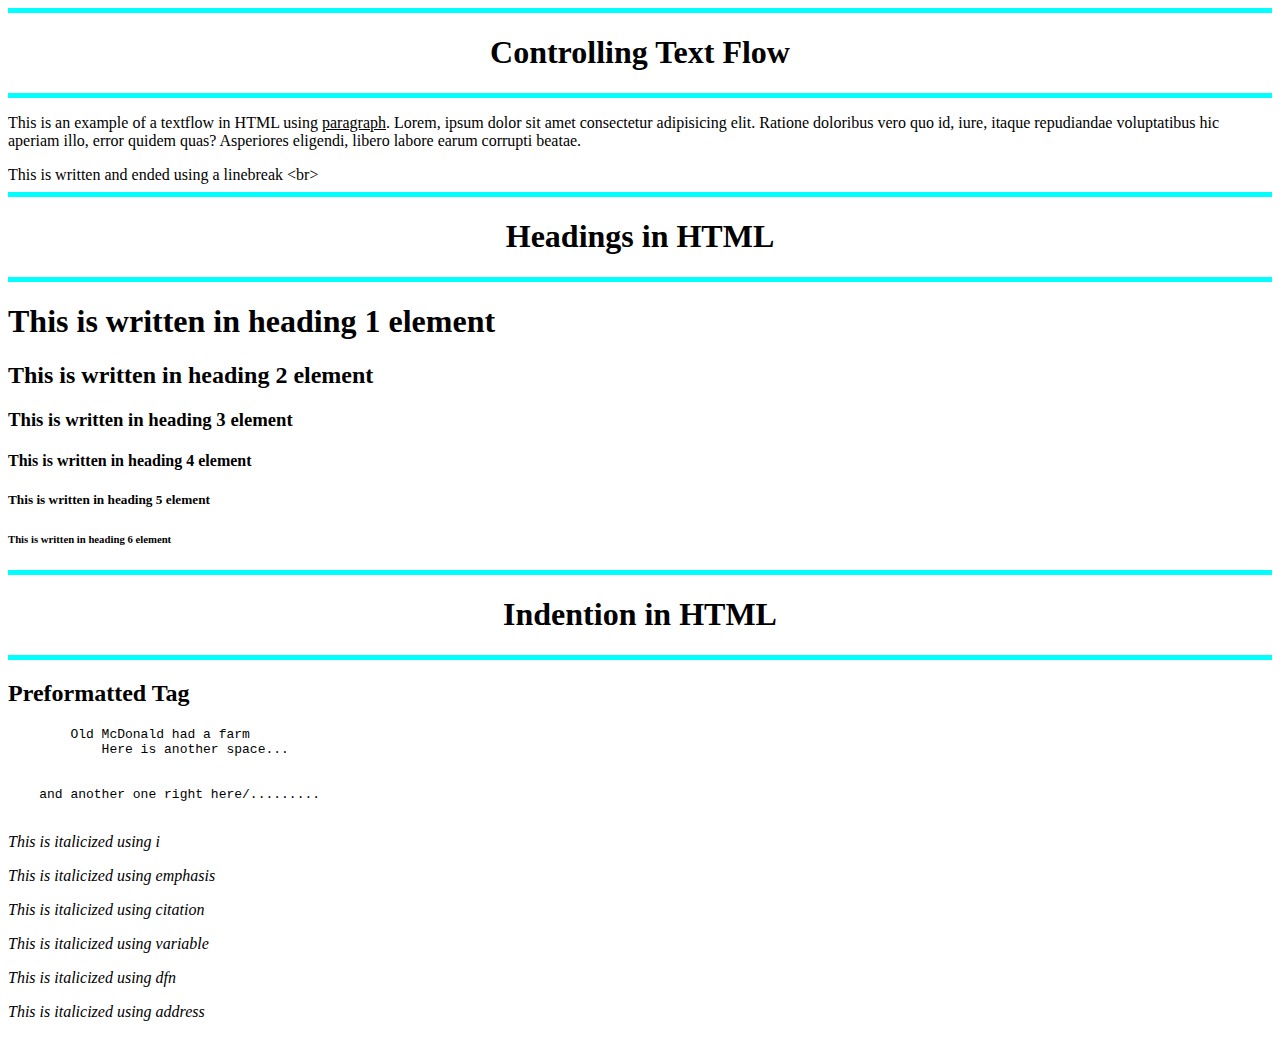
<file: labsw1/index.html>
<!DOCTYPE html>
<html lang="en">
<head>
    <style></style>
    <title>LAB SW 1- CHARACTER ELEMENTS</title>
    <meta charset="UTF-8">
</head>

<body>
  <!--MALICSI, RAIN DAVID-->
  <!--ITAD-->
  <div align="center">
    <hr size="5" color="cyan" >
    <h1>Controlling Text Flow</h1>
    <hr size="5" color="cyan" >
  </div>
    <p>This is an example of a textflow in HTML using <u>paragraph</u>. Lorem, ipsum dolor sit amet consectetur adipisicing elit. Ratione doloribus vero quo id, iure, itaque repudiandae voluptatibus hic aperiam illo, error quidem quas? Asperiores eligendi, libero labore earum corrupti beatae.</p>

    This is written and ended using a linebreak &lt;br&gt;<br>
    
    <div align="center">
        <hr size="5" color="cyan" > 
        <h1>Headings in HTML</h1>
        <hr size="5" color="cyan" >
    </div>

  <h1>This is written in heading 1 element</h1>
  <h2>This is written in heading 2 element</h2>
  <h3>This is written in heading 3 element</h3>
  <h4>This is written in heading 4 element</h4>
  <h5>This is written in heading 5 element</h5>
  <h6>This is written in heading 6 element</h6>

    <div align="center">
        <hr size="5" color="cyan" >
        <h1>Indention in HTML</h1>
        <hr size="5" color="cyan" >
    </div>
    
    <!--USE OF PRE_FORMATTED TAG-->
    <h2>Preformatted Tag</h2>
    <pre>
        Old McDonald had a farm 
            Here is another space... 
           
            
    and another one right here/......... 
    </pre>

    <!--6 ways to display an italicized-->
    <p><i>This is italicized using i</i></p>
    <p><em>This is italicized using emphasis</em></p>
    <p><cite>This is italicized using citation</cite></p>
    <p><var>This is italicized using variable</var></p>
    <p><dfn>This is italicized using dfn</dfn></p>
    <p><address>This is italicized using address</address></p>



</body>

</html>
</file>
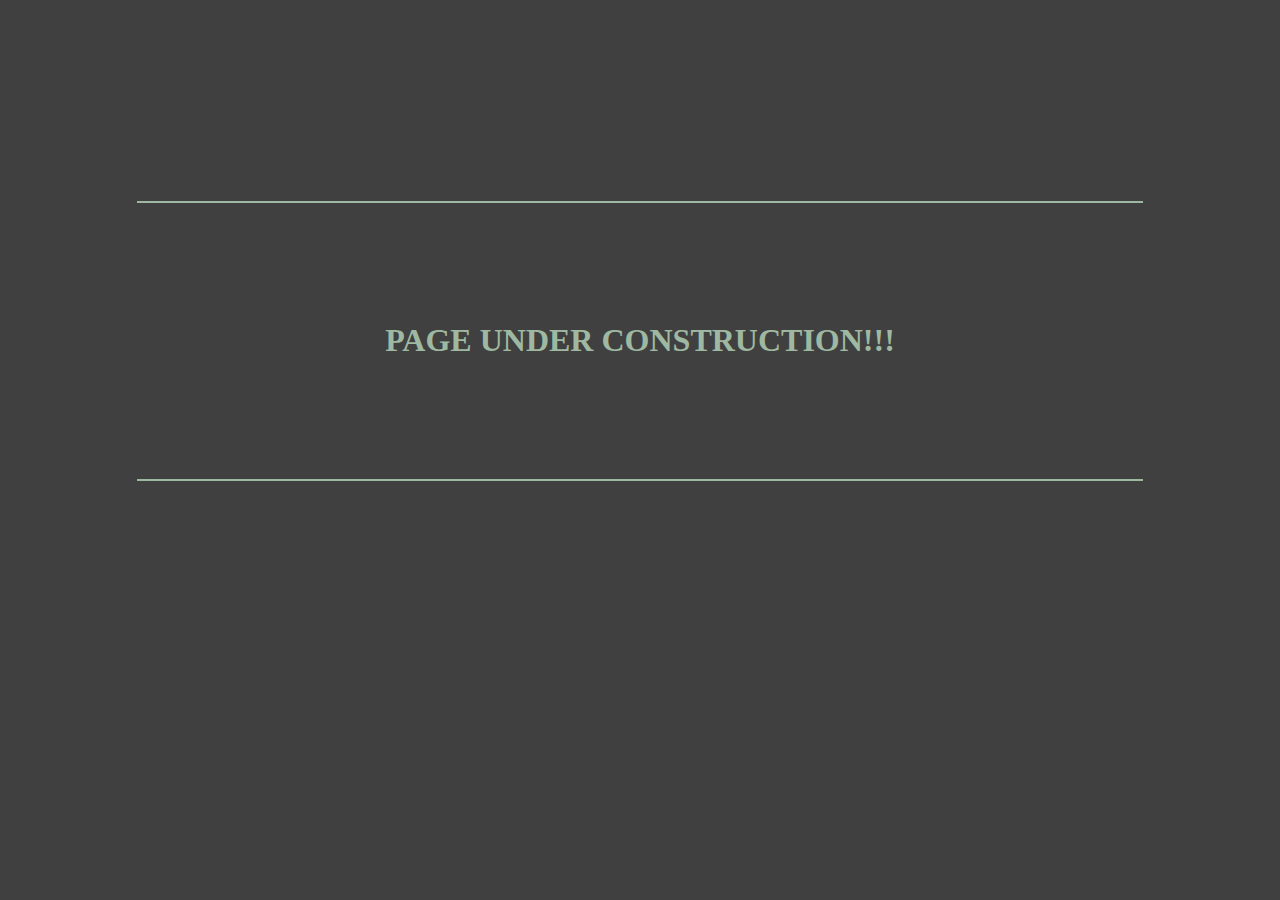
<file: constrction.html>
<!DOCTYPE html>
<html lang="en">
<head>
    <style></style>
    <title>PRELIM-HANDS-ON2-BIO</title>
    <meta charset="UTF-8">
</head>
<body>
    <link rel="stylesheet" href="cons.css">
    <br>
    <br>
    <br>
    <br>
    <br>
    <br>
    <br>
    <br>
    <br>
    <br>
    <hr color = "#9FB8A1"; width = "80%;">
    <br>
    <br>
    <br>
    <br>
    <br>
    <h1>PAGE UNDER CONSTRUCTION!!!</h1>
    <br>
    <br>
    <br>
    <br>
    <br>
    <hr color = "#9FB8A1"; width = "80%;">
    <br>
    <br>
    <br>
    <br>
    <br>
</body>
</html>
</file>
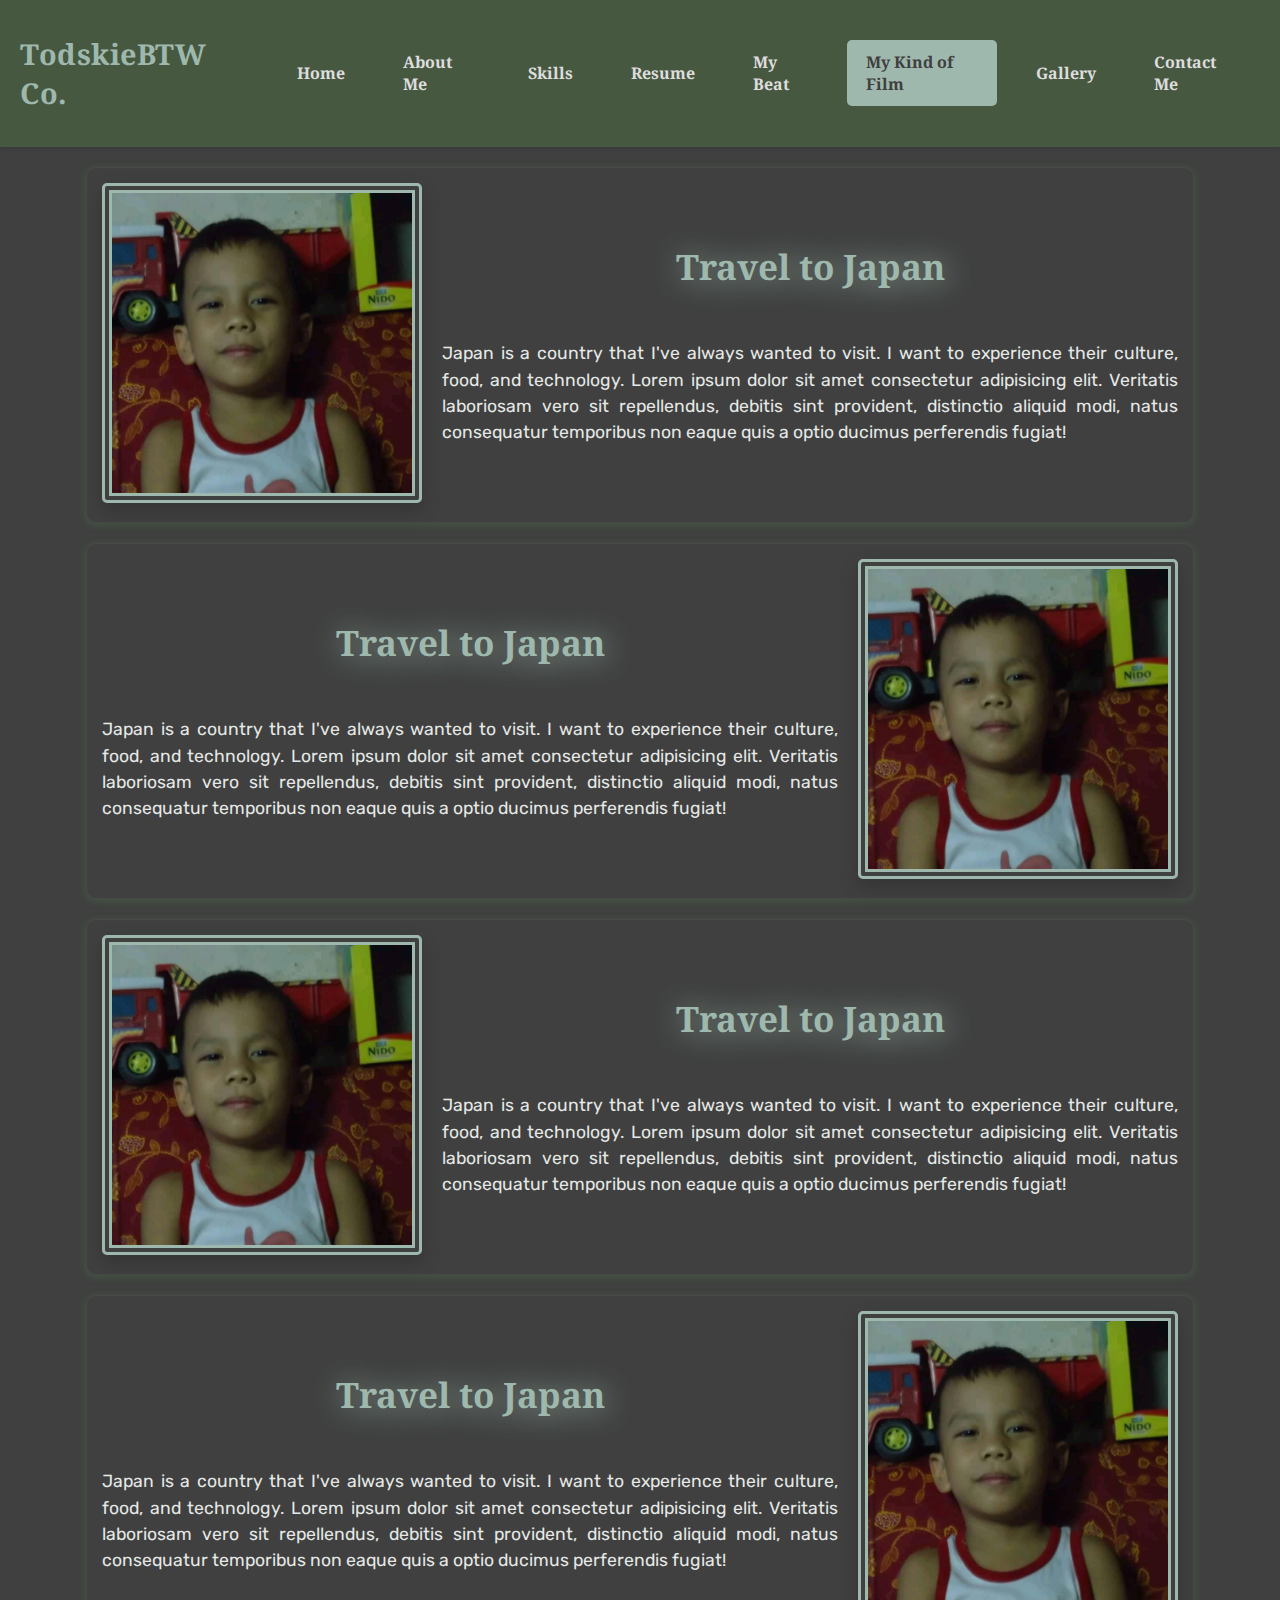
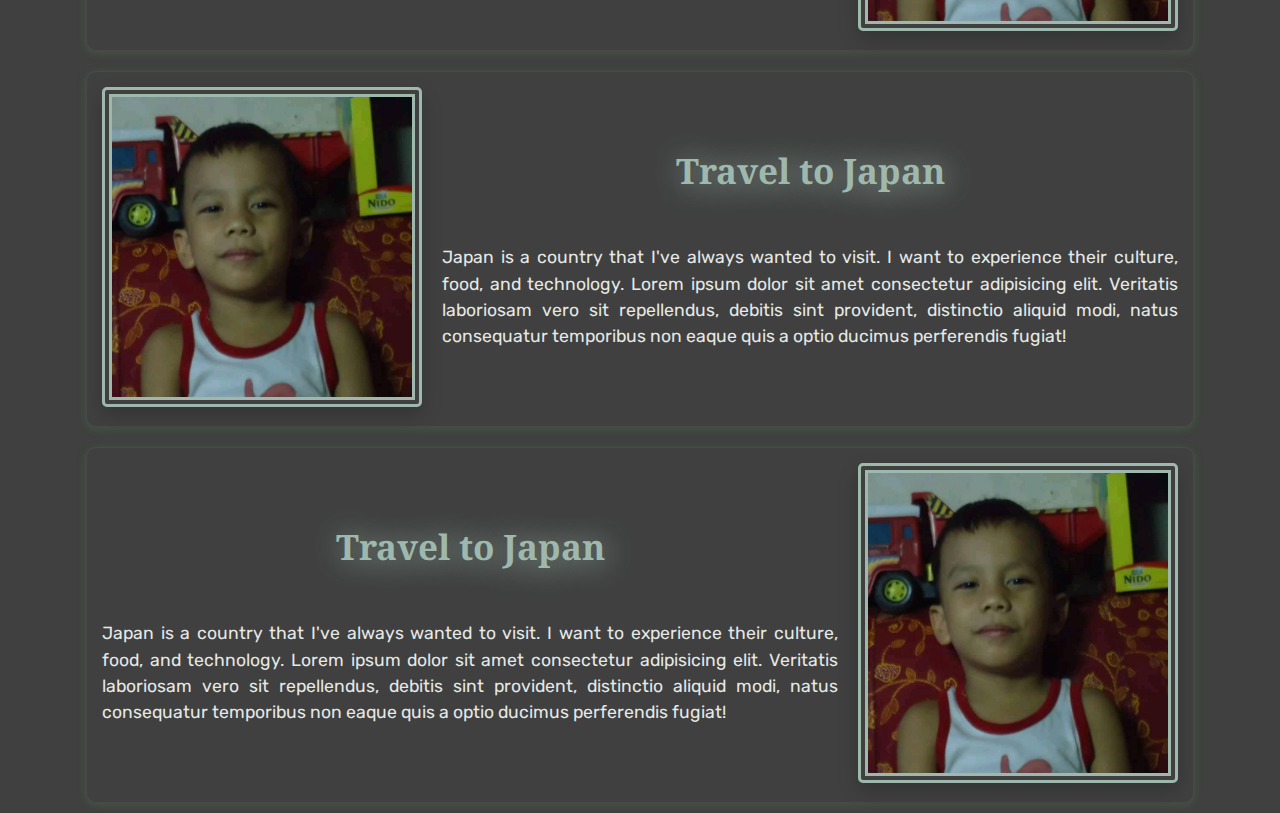
<file: bucketlist/bucketlist.html>
<!DOCTYPE html>
<html lang="en">
<head>
    <meta charset="UTF-8">
    <meta name="viewport" content="width=device-width, initial-scale=1.0">
    <link rel="stylesheet" href="bucketlist.css">
    <!-- fonts -->
    <link rel="preconnect" href="https://fonts.googleapis.com">
    <link rel="preconnect" href="https://fonts.gstatic.com" crossorigin>
    <link href="https://fonts.googleapis.com/css2?family=Rubik:ital,wght@0,300..900;1,300..900&display=swap" rel="stylesheet">

    <link rel="preconnect" href="https://fonts.googleapis.com">
    <link rel="preconnect" href="https://fonts.gstatic.com" crossorigin>
    <link href="https://fonts.googleapis.com/css2?family=Noto+Serif:ital,wght@0,100..900;1,100..900&display=swap" rel="stylesheet">

    <title>Bucket List</title>
</head>
<body>
    <div class="header">
        <h1 class="logo">TodskieBTW Co.</h1>
        <nav>
            <a href="index.html" class="header-button" data-page="home">Home</a>
            <a href="seatwork/index.html" class="header-button" data-page="about">About Me</a>
            <a href="handson3/MALICSI_ITAD_SKILLS.html" class="header-button" data-page="skills">Skills</a>
            <a href="resume/MALICSI_RESUME_ITAD.html" class="header-button" data-page="resume">Resume</a>
            <a href="musicfilm/mybeat.html" class="header-button" data-page="mybeat">My Beat</a>
            <a href="musicfilm/film.html" class="header-button" data-page="film">My Kind of Film</a>
            <a href="photogallery/photogallery.html" class="header-button" data-page="gallery">Gallery</a>
            <a href="mailto:malicsiraindavid@gmail.com" class="header-button" data-page="contact">Contact Me</a>
        </nav>
    </div>
    <main>
        <section>
            <div class="bucket-list">
                <div class="bucket-item-left">
                    <a href="../images/child.jpg" target="winImage"><img src="../images/child.jpg" height="600px" width="600px" alt="Me" title="Rain"></a>
                    <div class="bucket-item-text">
                        <h3>Travel to Japan</h3>
                        <p>Japan is a country that I've always wanted to visit. I want to experience their culture, food, and technology. Lorem ipsum dolor sit amet consectetur adipisicing elit. Veritatis laboriosam vero sit repellendus, debitis sint provident, distinctio aliquid modi, natus consequatur temporibus non eaque quis a optio ducimus perferendis fugiat!</p>
                    </div>
                </div>
                <div class="bucket-item">
                    
                    <div class="bucket-item-text">
                        <h3>Travel to Japan</h3>
                        <p>Japan is a country that I've always wanted to visit. I want to experience their culture, food, and technology. Lorem ipsum dolor sit amet consectetur adipisicing elit. Veritatis laboriosam vero sit repellendus, debitis sint provident, distinctio aliquid modi, natus consequatur temporibus non eaque quis a optio ducimus perferendis fugiat!</p>
                    </div>
                    <a href="../images/child.jpg" target="winImage"><img src="../images/child.jpg" height="600px" width="600px" alt="Me" title="Rain"></a>
                </div><div class="bucket-item-left">
                    <a href="../images/child.jpg" target="winImage"><img src="../images/child.jpg" height="600px" width="600px" alt="Me" title="Rain"></a>
                    <div class="bucket-item-text">
                        <h3>Travel to Japan</h3>
                        <p>Japan is a country that I've always wanted to visit. I want to experience their culture, food, and technology. Lorem ipsum dolor sit amet consectetur adipisicing elit. Veritatis laboriosam vero sit repellendus, debitis sint provident, distinctio aliquid modi, natus consequatur temporibus non eaque quis a optio ducimus perferendis fugiat!</p>
                    </div>
                </div><div class="bucket-item">
                    
                    <div class="bucket-item-text">
                        <h3>Travel to Japan</h3>
                        <p>Japan is a country that I've always wanted to visit. I want to experience their culture, food, and technology. Lorem ipsum dolor sit amet consectetur adipisicing elit. Veritatis laboriosam vero sit repellendus, debitis sint provident, distinctio aliquid modi, natus consequatur temporibus non eaque quis a optio ducimus perferendis fugiat!</p>
                    </div>
                    <a href="../images/child.jpg" target="winImage"><img src="../images/child.jpg" height="600px" width="600px" alt="Me" title="Rain"></a>
                </div><div class="bucket-item-left">
                    <a href="../images/child.jpg" target="winImage"><img src="../images/child.jpg" height="600px" width="600px" alt="Me" title="Rain"></a>
                    <div class="bucket-item-text">
                        <h3>Travel to Japan</h3>
                        <p>Japan is a country that I've always wanted to visit. I want to experience their culture, food, and technology. Lorem ipsum dolor sit amet consectetur adipisicing elit. Veritatis laboriosam vero sit repellendus, debitis sint provident, distinctio aliquid modi, natus consequatur temporibus non eaque quis a optio ducimus perferendis fugiat!</p>
                    </div>
                </div><div class="bucket-item">
                    
                    <div class="bucket-item-text">
                        <h3>Travel to Japan</h3>
                        <p>Japan is a country that I've always wanted to visit. I want to experience their culture, food, and technology. Lorem ipsum dolor sit amet consectetur adipisicing elit. Veritatis laboriosam vero sit repellendus, debitis sint provident, distinctio aliquid modi, natus consequatur temporibus non eaque quis a optio ducimus perferendis fugiat!</p>
                    </div>
                    <a href="../images/child.jpg" target="winImage"><img src="../images/child.jpg" height="600px" width="600px" alt="Me" title="Rain"></a>
                </div>
            </div>
        </section>
    </main>
</body>
</html>
</file>
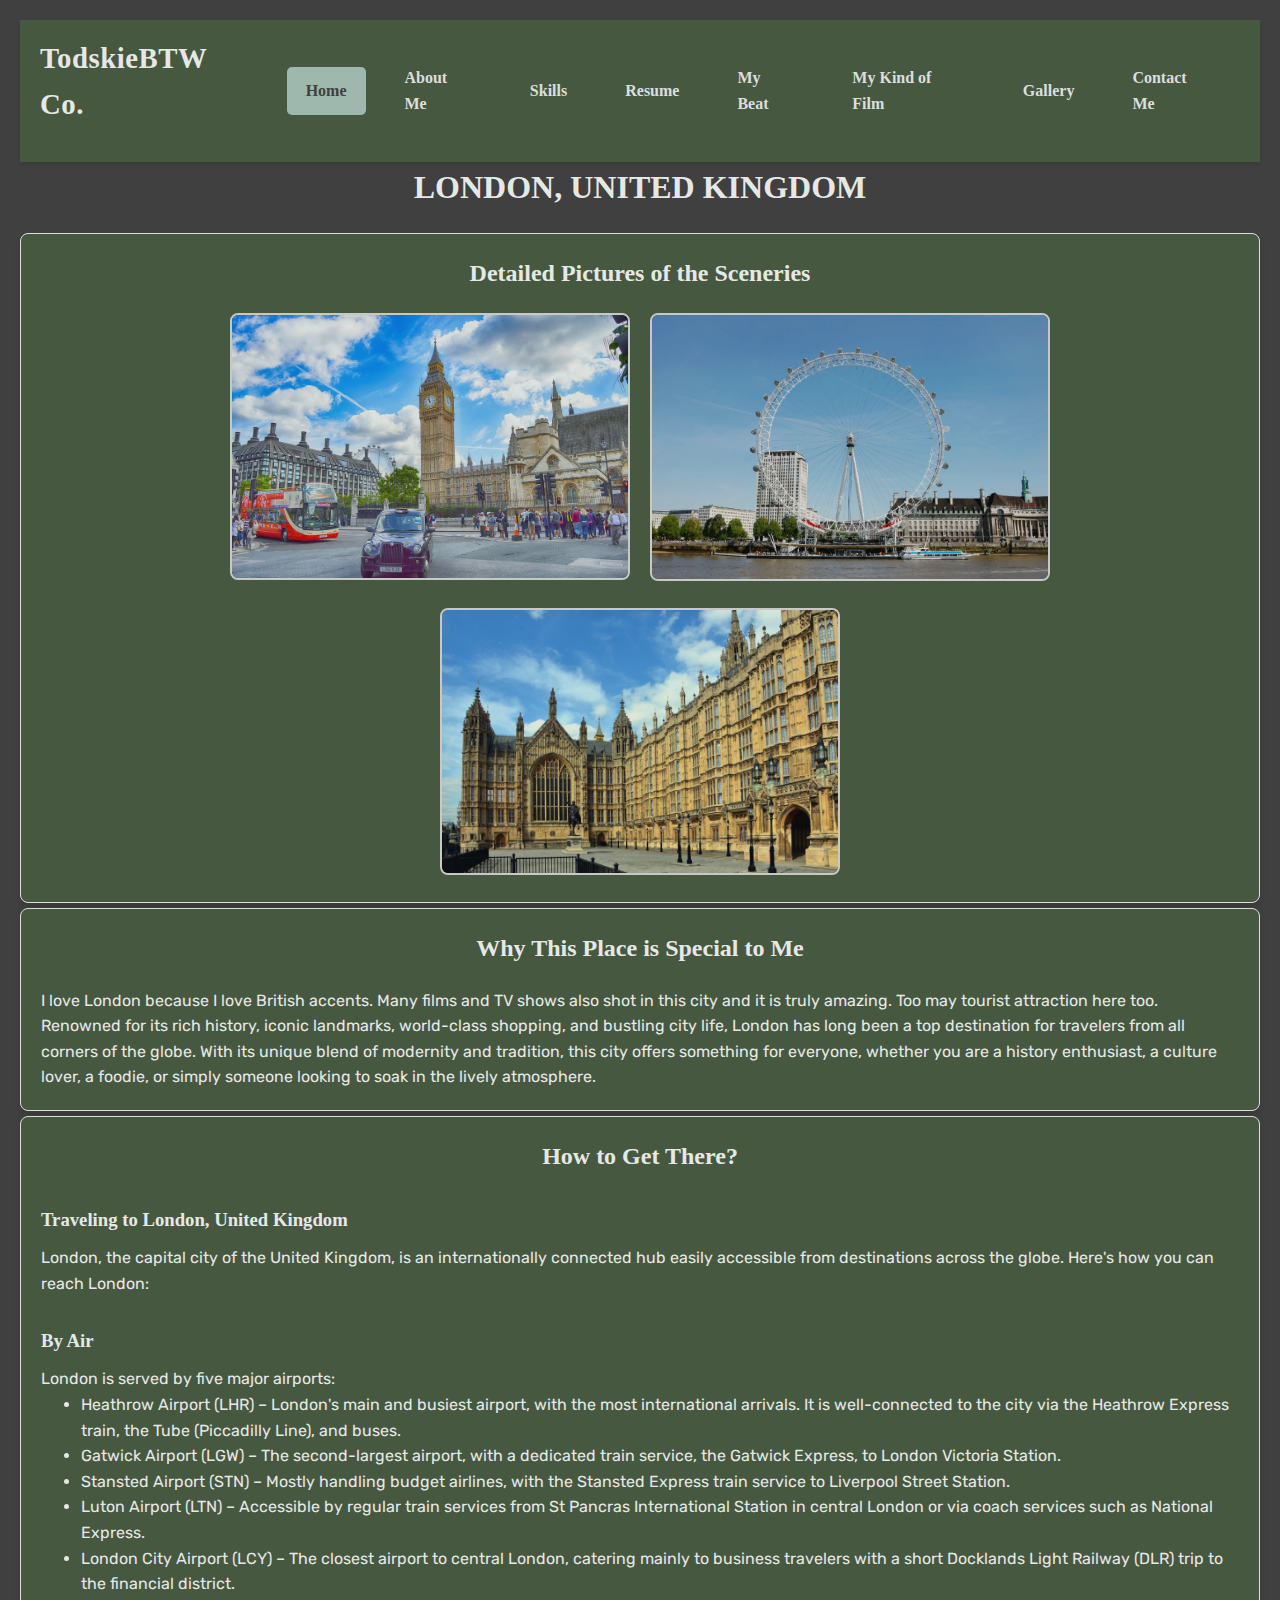
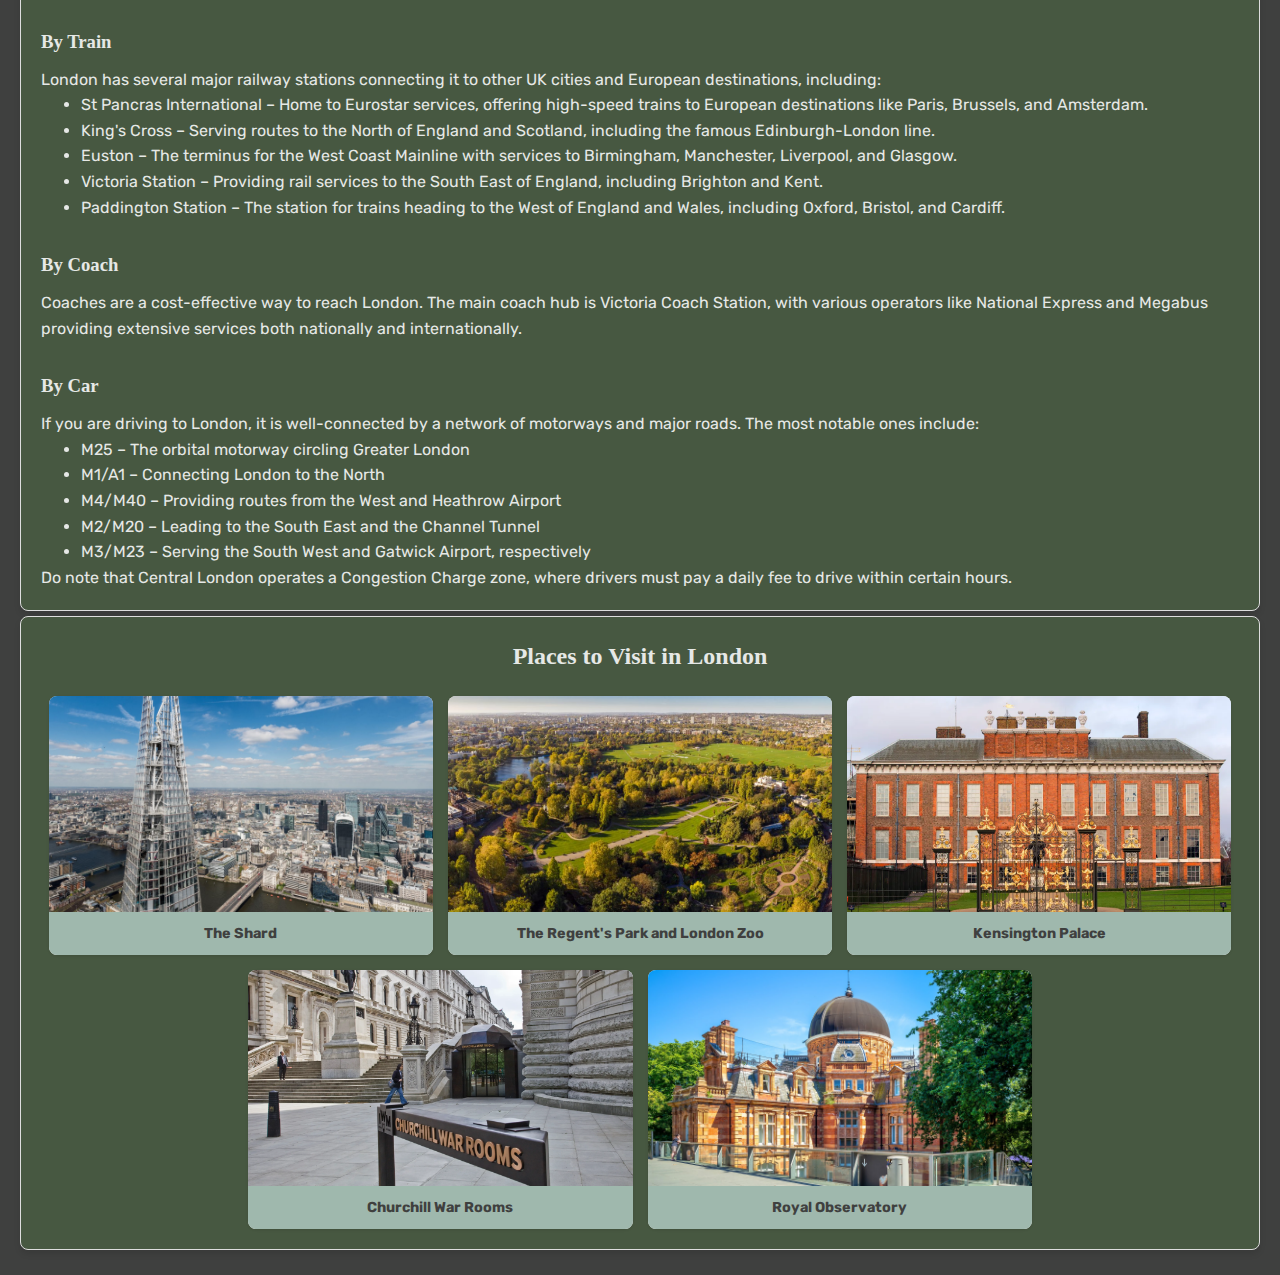
<file: imageMapping/london.html>
<!DOCTYPE html>
<html lang="en">
<head>
    <meta charset="UTF-8">
    <meta name="viewport" content="width=device-width, initial-scale=1.0">
    <title>Incheon Image Mapping</title>
    <link rel="preconnect" href="https://fonts.googleapis.com">
    <link rel="preconnect" href="https://fonts.gstatic.com" crossorigin>
    <link href="https://fonts.googleapis.com/css2?family=Rubik:ital,wght@0,300..900;1,300..900&display=swap" rel="stylesheet">
    <link rel="stylesheet" href="london.css">
</head>
<body>

    <div class="header">
        <h1 class="logo">TodskieBTW Co.</h1>
        <nav>
            <a href="index.html" class="header-button" data-page="home">Home</a>
            <a href="seatwork/index.html" class="header-button" data-page="about">About Me</a>
            <a href="handson3/MALICSI_ITAD_SKILLS.html" class="header-button" data-page="skills">Skills</a>
            <a href="resume/MALICSI_RESUME_ITAD.html" class="header-button" data-page="resume">Resume</a>
            <a href="musicfilm/mybeat.html" class="header-button" data-page="mybeat">My Beat</a>
            <a href="musicfilm/film.html" class="header-button" data-page="film">My Kind of Film</a>
            <a href="photogallery/photogallery.html" class="header-button" data-page="gallery">Gallery</a>
            <a href="mailto:malicsiraindavid@gmail.com" class="header-button" data-page="contact">Contact Me</a>
        </nav>
    </div>
    <header>
        <h1>LONDON, UNITED KINGDOM</h1>
    </header>
    <main>
        <div class="container">
            <h2>Detailed Pictures of the Sceneries</h2>
            <div class="image-box">
                <a href="bigben.jpg" target="WinMe"><img src="bigben.jpg" alt="Scenery 1" /></a>
                <a href="ferris.jpg"><img src="ferris.jpg" alt="Scenery 2" /></a>
                <a href="palace.jpg"><img src="palace.jpg" alt="Scenery 3" /></a>
            </div>
        </div>

        <div class="container">
                <h2>Why This Place is Special to Me</h2>
                <p>I love London because I love British accents. Many films and TV shows also shot in this city and it is truly amazing. Too may tourist attraction here too. Renowned for its rich history, iconic landmarks, world-class shopping, and bustling city life, London has long been a top destination for travelers from all corners of the globe. With its unique blend of modernity and tradition, this city offers something for everyone, whether you are a history enthusiast, a culture lover, a foodie, or simply someone looking to soak in the lively atmosphere.</p>
        </div>

        <div class="container">
            <h2>How to Get There?</h2>
            <h3>Traveling to London, United Kingdom</h3>
            <p>London, the capital city of the United Kingdom, is an internationally connected hub easily accessible from destinations across the globe. Here's how you can reach London:</p>

            <h3>By Air</h3>
            <p>London is served by five major airports:</p>
            <ul>
                <li>Heathrow Airport (LHR) – London's main and busiest airport, with the most international arrivals. It is well-connected to the city via the Heathrow Express train, the Tube (Piccadilly Line), and buses.</li>
                <li>Gatwick Airport (LGW) – The second-largest airport, with a dedicated train service, the Gatwick Express, to London Victoria Station.</li>
                <li>Stansted Airport (STN) – Mostly handling budget airlines, with the Stansted Express train service to Liverpool Street Station.</li>
                <li>Luton Airport (LTN) – Accessible by regular train services from St Pancras International Station in central London or via coach services such as National Express.</li>
                <li>London City Airport (LCY) – The closest airport to central London, catering mainly to business travelers with a short Docklands Light Railway (DLR) trip to the financial district.</li>
            </ul>

            <h3>By Train</h3>
            <p>London has several major railway stations connecting it to other UK cities and European destinations, including:</p>
            <ul>
                <li>St Pancras International – Home to Eurostar services, offering high-speed trains to European destinations like Paris, Brussels, and Amsterdam.</li>
                <li>King's Cross – Serving routes to the North of England and Scotland, including the famous Edinburgh-London line.</li>
                <li>Euston – The terminus for the West Coast Mainline with services to Birmingham, Manchester, Liverpool, and Glasgow.</li>
                <li>Victoria Station – Providing rail services to the South East of England, including Brighton and Kent.</li>
                <li>Paddington Station – The station for trains heading to the West of England and Wales, including Oxford, Bristol, and Cardiff.</li>
            </ul>

            <h3>By Coach</h3>
            <p>Coaches are a cost-effective way to reach London. The main coach hub is Victoria Coach Station, with various operators like National Express and Megabus providing extensive services both nationally and internationally.</p>

            <h3>By Car</h3>
            <p>If you are driving to London, it is well-connected by a network of motorways and major roads. The most notable ones include:</p>
            <ul>
                <li>M25 – The orbital motorway circling Greater London</li>
                <li>M1/A1 – Connecting London to the North</li>
                <li>M4/M40 – Providing routes from the West and Heathrow Airport</li>
                <li>M2/M20 – Leading to the South East and the Channel Tunnel</li>
                <li>M3/M23 – Serving the South West and Gatwick Airport, respectively</li>
            </ul>

            <p>Do note that Central London operates a Congestion Charge zone, where drivers must pay a daily fee to drive within certain hours.</p>
        </div>

        <div class="container">
            <h2>Places to Visit in London</h2>
            <div class="places-grid">
                <div class="place-item">
                    <img src="london2.jpg" alt="The Shard">
                    <div class="place-info">The Shard</div>
                </div>
                <div class="place-item">
                    <img src="london3.jpg" alt="The Regent's Park and London Zoo">
                    <div class="place-info">The Regent's Park and London Zoo</div>
                </div>
                <div class="place-item">
                    <img src="london4.webp" alt="Kensington Palace">
                    <div class="place-info">Kensington Palace</div>
                </div>
                <div class="place-item">
                    <img src="london5.webp" alt="Churchill War Rooms">
                    <div class="place-info">Churchill War Rooms</div>
                </div>
                <div class="place-item">
                    <img src="london6.jpg" alt="Royal Observatory">
                    <div class="place-info">Royal Observatory</div>
                </div>
            </div>
        </div>
    </main>

</body>
</html>
</file>
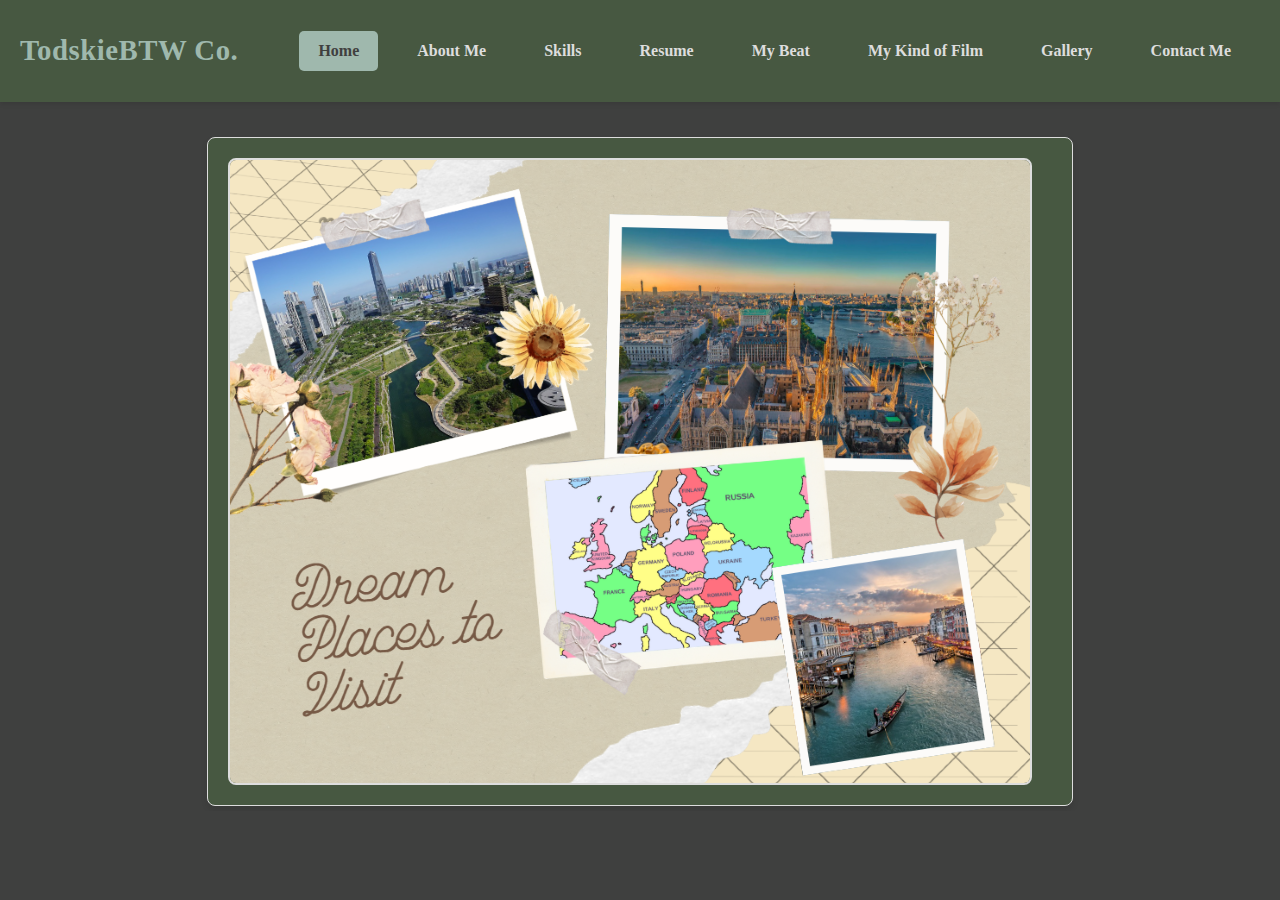
<file: imageMapping/map.html>
<!DOCTYPE html>
<html lang="en">
<head>
    <meta charset="UTF-8">
    <meta name="viewport" content="width=device-width, initial-scale=1.0">
    <title>Image Mapping</title>
    <link rel="stylesheet" href="map.css">
</head>
<body>
    <div class="header">
        <h1 class="logo">TodskieBTW Co.</h1>
        <nav>
            <a href="index.html" class="header-button" data-page="home">Home</a>
            <a href="seatwork/index.html" class="header-button" data-page="about">About Me</a>
            <a href="handson3/MALICSI_ITAD_SKILLS.html" class="header-button" data-page="skills">Skills</a>
            <a href="resume/MALICSI_RESUME_ITAD.html" class="header-button" data-page="resume">Resume</a>
            <a href="musicfilm/mybeat.html" class="header-button" data-page="mybeat">My Beat</a>
            <a href="musicfilm/film.html" class="header-button" data-page="film">My Kind of Film</a>
            <a href="photogallery/photogallery.html" class="header-button" data-page="gallery">Gallery</a>
            <a href="mailto:malicsiraindavid@gmail.com" class="header-button" data-page="contact">Contact Me</a>
        </nav>
    </div>

    <div class="container">
        <div class="image-container">
            <img src="newmap.png" alt="Map" usemap="#map">
            <map name="map">
            <area shape="rect" coords="392,64,707,300" href="london.html" alt="London" title="London, UK">
            <area shape="poly" coords="548,413,578,604,756,577,725,386" href="venice.html" alt="Venice" title="Venice, Italy">
            <area shape="rect" coords="412,440,443,480" href="venice.html" alt="ITALY BRO" title="Italy BRO">
            <area shape="rect" coords="360,358,382,410" href="london.html" alt="london BRO" title="LONDON BRO">
            <area shape="circle" coords="180,172,147" href="incheon.html" alt="Incheon" title="Incheon, South Korea">
            <!-- <area shape="circle" coords="1359,177,58" href="https://www.facebook.com" alt="Facebook">
            <area shape="poly" coords="310,212,310,63,324,52,333,60,341,210" href="https://www.twitter.com" alt="Twitter"> -->
        </map>
        </div>
    </div>
    <main>
        
    </main>
</body>
</html>
</file>
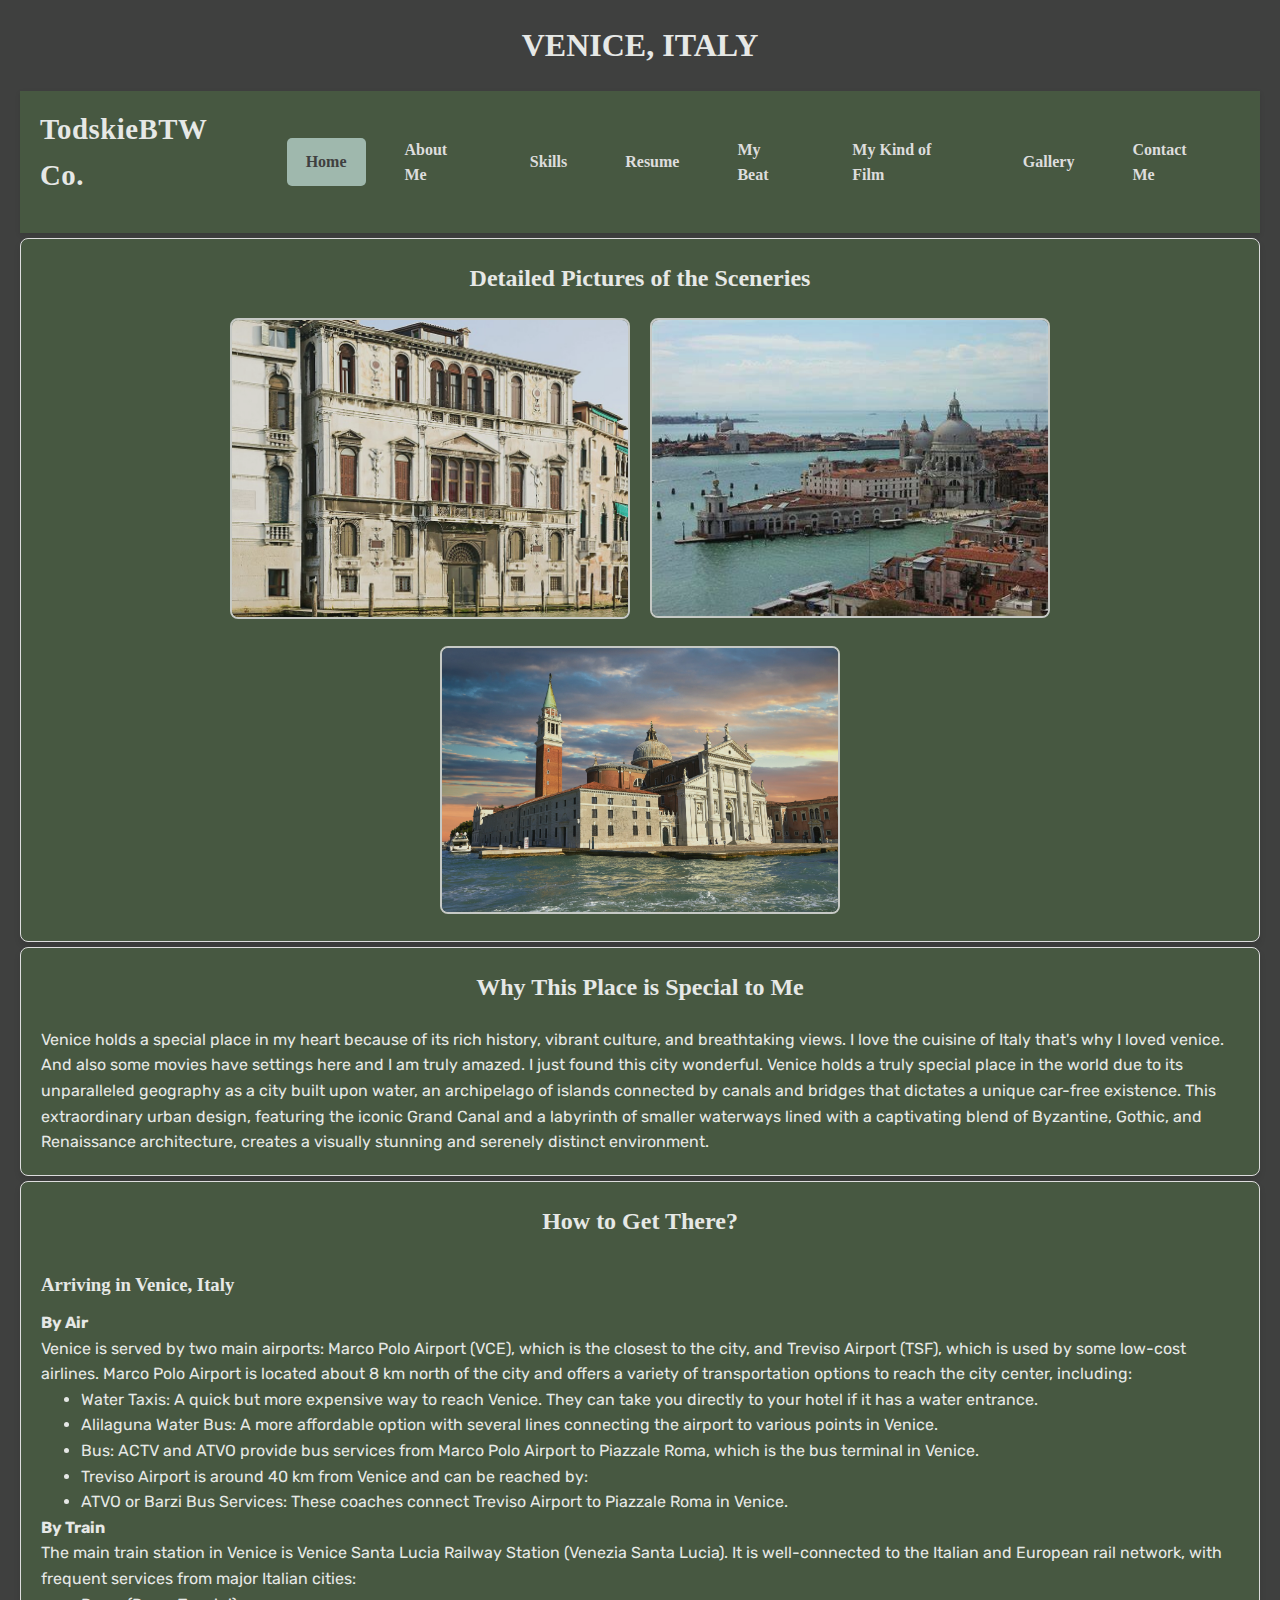
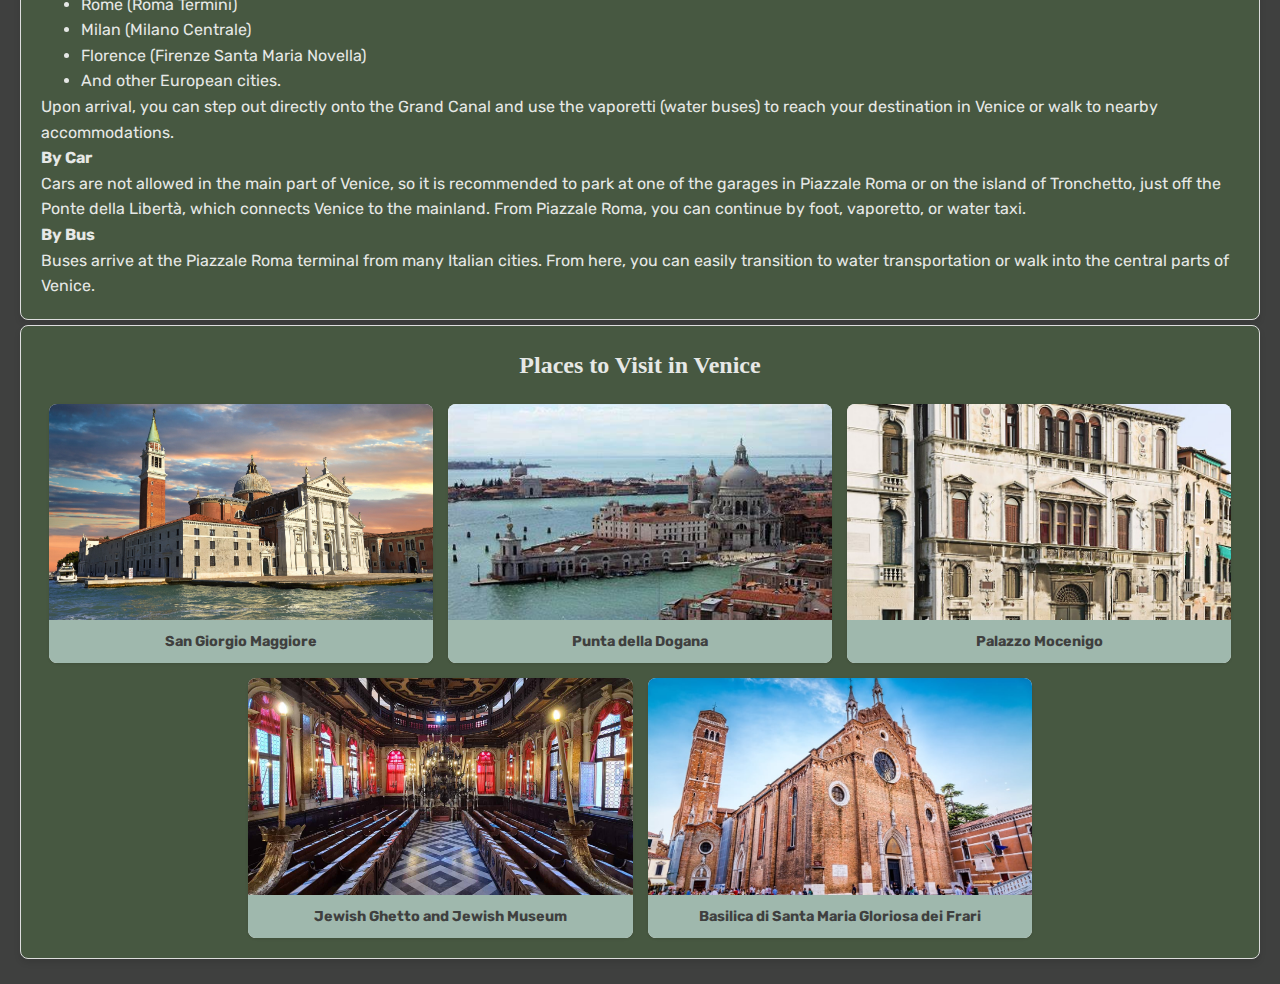
<file: imageMapping/venice.html>
<!DOCTYPE html>
<html lang="en">
<head>
    <meta charset="UTF-8">
    <meta name="viewport" content="width=device-width, initial-scale=1.0">
    <title>Incheon Image Mapping</title>
    <link rel="preconnect" href="https://fonts.googleapis.com">
    <link rel="preconnect" href="https://fonts.gstatic.com" crossorigin>
    <link href="https://fonts.googleapis.com/css2?family=Rubik:ital,wght@0,300..900;1,300..900&display=swap" rel="stylesheet">
    <link rel="stylesheet" href="london.css">
</head>
<body>
    <header>
        <h1>VENICE, ITALY</h1>
    </header>
    <main>

        <div class="header">
            <h1 class="logo">TodskieBTW Co.</h1>
            <nav>
                <a href="index.html" class="header-button" data-page="home">Home</a>
                <a href="seatwork/index.html" class="header-button" data-page="about">About Me</a>
                <a href="handson3/MALICSI_ITAD_SKILLS.html" class="header-button" data-page="skills">Skills</a>
                <a href="resume/MALICSI_RESUME_ITAD.html" class="header-button" data-page="resume">Resume</a>
                <a href="musicfilm/mybeat.html" class="header-button" data-page="mybeat">My Beat</a>
                <a href="musicfilm/film.html" class="header-button" data-page="film">My Kind of Film</a>
                <a href="photogallery/photogallery.html" class="header-button" data-page="gallery">Gallery</a>
                <a href="mailto:malicsiraindavid@gmail.com" class="header-button" data-page="contact">Contact Me</a>
            </nav>
        </div>
        <div class="container">
            <h2>Detailed Pictures of the Sceneries</h2>
            <div class="image-box">
                <a href="venice4.jpg" target="WinMe"><img src="venice4.jpg" alt="Scenery 1" /></a>
                <a href="venice3.jpg" target="WinMe"><img src="venice3.jpg" alt="Scenery 2" /></a>
                <a href="venice2.jpg" target="WinMe"><img src="venice2.jpg" alt="Scenery 3" /></a>
            </div>
        </div>

        <div class="container">
                <h2>Why This Place is Special to Me</h2>
                <p>Venice holds a special place in my heart because of its rich history, vibrant culture, and breathtaking views. I love the cuisine of Italy that's why I loved venice. And also some movies have settings here and I am truly amazed. I just found this city wonderful. Venice holds a truly special place in the world due to its unparalleled geography as a city built upon water, an archipelago of islands connected by canals and bridges that dictates a unique car-free existence. This extraordinary urban design, featuring the iconic Grand Canal and a labyrinth of smaller waterways lined with a captivating blend of Byzantine, Gothic, and Renaissance architecture, creates a visually stunning and serenely distinct environment. </p>
        </div>
    

        <div class="container">
            <h2>How to Get There?</h2>
            <h3>Arriving in Venice, Italy</h3>
            <h4>By Air</h4>
            <p>Venice is served by two main airports: Marco Polo Airport (VCE), which is the closest to the city, and Treviso Airport (TSF), which is used by some low-cost airlines. Marco Polo Airport is located about 8 km north of the city and offers a variety of transportation options to reach the city center, including:</p>
            <ul>
                <li>Water Taxis: A quick but more expensive way to reach Venice. They can take you directly to your hotel if it has a water entrance.</li>
                <li>Alilaguna Water Bus: A more affordable option with several lines connecting the airport to various points in Venice.</li>
                <li>Bus: ACTV and ATVO provide bus services from Marco Polo Airport to Piazzale Roma, which is the bus terminal in Venice.</li>
                <li>Treviso Airport is around 40 km from Venice and can be reached by:</li>
                <li>ATVO or Barzi Bus Services: These coaches connect Treviso Airport to Piazzale Roma in Venice.</li>
            </ul>

            <h4>By Train</h4>
            <p>The main train station in Venice is Venice Santa Lucia Railway Station (Venezia Santa Lucia). It is well-connected to the Italian and European rail network, with frequent services from major Italian cities:</p>
            <ul>
                <li>Rome (Roma Termini)</li>
                <li>Milan (Milano Centrale)</li>
                <li>Florence (Firenze Santa Maria Novella)</li>
                <li>And other European cities.</li>
            </ul>

            <p>Upon arrival, you can step out directly onto the Grand Canal and use the vaporetti (water buses) to reach your destination in Venice or walk to nearby accommodations.</p>

            <h4>By Car</h4>

            <p>Cars are not allowed in the main part of Venice, so it is recommended to park at one of the garages in Piazzale Roma or on the island of Tronchetto, just off the Ponte della Libertà, which connects Venice to the mainland. From Piazzale Roma, you can continue by foot, vaporetto, or water taxi.</p>

            <h4>By Bus</h4>

            <p>Buses arrive at the Piazzale Roma terminal from many Italian cities. From here, you can easily transition to water transportation or walk into the central parts of Venice.</p>

        </div>

        <div class="container">
            <h2>Places to Visit in Venice</h2>
            <div class="places-grid">
                <div class="place-item">
                    <img src="venice2.jpg" alt="San Giorgio Maggiore">
                    <div class="place-info">San Giorgio Maggiore</div>
                </div>
                <div class="place-item">
                    <img src="venice3.jpg" alt="Punta della Dogana">
                    <div class="place-info">Punta della Dogana</div>
                </div>
                <div class="place-item">
                    <img src="venice4.jpg" alt="Palazzo Mocenigo">
                    <div class="place-info">Palazzo Mocenigo</div>
                </div>
                <div class="place-item">
                    <img src="venice5.jpg" alt="Jewish Ghetto and Jewish Museum">
                    <div class="place-info">Jewish Ghetto and Jewish Museum</div>
                </div>
                <div class="place-item">
                    <img src="venice6.jpg" alt="Basilica di Santa Maria Gloriosa dei Frari">
                    <div class="place-info">Basilica di Santa Maria Gloriosa dei Frari</div>
                </div>
            </div>
        </div>
    </main>

</body>
</html>
</file>
<file: cons.css>
body {
    background-color: #3F403F;
    justify-content: center; /* Center horizontally */
    align-items: center; /* Center vertically */
    padding: 5px;
}

h1 {
    font-family: Georgia, 'Times New Roman', Times, serif;
    color: #9FB8A1;
    text-align: center;
}
</file>
<file: bucketlist/bucketlist.css>
/* for font */

.rubik-<uniquifier> {
    font-family: "Rubik", sans-serif;
    font-optical-sizing: auto;
    font-weight: <weight>;
    font-style: normal;
  }
  
  .noto-serif-<uniquifier> {
    font-family: "Noto Serif", serif;
    font-optical-sizing: auto;
    font-weight: <weight>;
    font-style: normal;
    font-variation-settings:
        "wdth" 100;
  }
  
/* for general styling */

body {
    background-color: #3F403F;
    margin: 0;
}


.header {
    background-color: #475841; /* Darker background for better contrast */
    color: #9fb8ad;
    padding: 15px 20px;
    display: flex;
    justify-content: space-between;
    align-items: center;
    font-weight: bold;
    box-shadow: 0 2px 5px rgba(0, 0, 0, 0.1); /* Subtle shadow */
}

.logo {
    margin-right: 20px;
    font-family: 'Noto Serif', serif; /* Added fallback serif font */
    text-align: left;
    font-size: 1.8em; /* Slightly larger logo */
    letter-spacing: 0.5px;
}

.header nav {
    display: flex; /* Ensure buttons are in a row */
    align-items: center; /* Vertically align buttons */
}

.header-button {
    background-color: transparent; /* Transparent background for buttons */
    color: #ddd;
    font-family: 'Noto Serif', serif; /* Added fallback serif font */
    padding: 10px 18px;
    text-decoration: none;
    border-radius: 5px;
    margin: 0 10px;
    transition: background-color 0.3s ease, color 0.3s ease; /* Smooth hover effect */
    border: 1px solid transparent; /* Add a transparent border for smoother hover */
}

.header-button:hover {
    background-color: rgba(255, 255, 255, 0.1); /* Slightly lighter background on hover */
    color: #fff;
    border-color: #555; /* Subtle border on hover */
}

.header-button.current {
    background-color: #5cb85c; /* Highlight color for the current page */
    color: #fff;
    border: none;
}

.header-button[data-page="film"] {
    /* Distinct styles for Home on index.html */
    background-color: #9fb8ad;
    color: #3f403f;
}

/* ---------------------------------------------------------------------------------------------------- */

.bucket-item, .bucket-item-left {
    background-color: #3F403F; /* Match the body background */
    padding: 15px;
    border-radius: 10px;
    width: calc(88.88% - 30px);
    box-shadow: 0 2px 10px rgba(101, 181, 100, 0.2); /* Adjust shadow for visibility */
    box-sizing: border-box;
    margin: 0 auto;
    margin-top: 20px;
    margin-bottom: 10px;
    display: flex; /* Keep the main container as a row */
    align-items: center; /* Vertically align the image and the text container */
    gap: 20px; /* Spacing between the image and the text container */
    text-align: left;
    border: 1px solid rgba(255, 255, 255, 0.05); /* Optional: Subtle border for definition */
}

.bucket-item p, .bucket-item-left p {
    font-size: 1.1em;
    line-height: 1.5;
    margin: 0;
    font-family: Rubik;
    text-align: justify;
}

.bucket-item h1, h2, h3, h4, h5, h6, .bucket-item-left h1, h2, h3, h4, h5, h6 {
    font-size: 35px;
    margin-top: 0;
    font-family: 'Noto Serif';
    color: #9fb8ad;
    text-shadow: 2px 2px 30px;
    font-weight: bold;
    margin: 0;
    text-align: center;
}   

.bucket-item img, .bucket-item-left img {
    width: 300px;
    height: 300px;
    object-fit: cover;
    border-radius: 5px;
    border-style: double; /* Correct way to set the border style */
    border-width: 10px; /* Separate property for border width */
    border-color: #9fb8ad; /* Separate property for border color */
    box-shadow: 0 8px 20px rgba(0, 0, 0, 0.2); /* Adjust shadow for visibility */
}

.bucket-item-text { /* New container for heading and paragraph */
    display: flex;
    flex-direction: column; /* Stack heading and paragraph vertically */
    gap: 50px; /* Spacing between heading and paragraph */
    color: #e6e8e6;
}
</file>
<file: imageMapping/map.css>
html, body {
    height: auto;
    margin: 0;
    overflow-x: hidden;
}

body {
    background-color: #3F403F;
    display: flex;
    flex-direction: column;
    align-items: stretch;
}

.container {
    padding: 20px;
    max-width: 1600px;
    margin: 5px auto;
    padding: 20px;
    background: #475841;
    border: 1px solid #ddd;
    border-radius: 8px;
    box-shadow: 0 4px 6px rgba(0, 0, 0, 0.1);
}

.image-container {
    display: flex;
    flex-wrap: wrap;
    gap: 20px;
    justify-content: center;
}

.image-container img {
    width: auto; /* Or a specific width like 800px if you want it larger initially */
    border: 2px solid #ddd;
    border-radius: 8px;
    transition: opacity 0.3s ease, transform 0.3s ease;
    max-width: 800px; /* Increase the maximum width if needed */
    height: auto; /* Maintain aspect ratio */
    object-fit: contain; /* Or cover, depending on your desired effect */
}

.header {
    background-color: #475841;
    color: #9FB8A1;
    padding: 10px 20px;
    text-align: center;
    font-weight: bold;
    justify-content: space-between;
    display: flex;
    align-items: center;
    margin-bottom: 30px;
}

.header h1 {
    margin-right: 20px;
    font-family: 'Noto Serif';
    text-align: left;
}

.header p {
    margin: 0;
    font-family: Luciole, 'Source Sans Pro', Futura, 'Gill Sans', Tahoma, Geneva, sans-serif;
    color: #E6E8E6;
}

.header-button {
    background-color: #9FB8A1;
    color: #475841;
    padding: 10px 18px;
    text-decoration: none;
    border-radius: 5px;
    margin: 0 10px;
}

.header-button:hover {
    background-color: #8FA89D;
}

.header {
    background-color: #475841; /* Darker background for better contrast */
    color: #9fb8ad;
    padding: 15px 20px;
    display: flex;
    justify-content: space-between;
    align-items: center;
    font-weight: bold;
    box-shadow: 0 2px 5px rgba(0, 0, 0, 0.1); /* Subtle shadow */
}

.logo {
    margin-right: 20px;
    font-family: 'Noto Serif', serif; /* Added fallback serif font */
    text-align: left;
    font-size: 1.8em; /* Slightly larger logo */
    letter-spacing: 0.5px;
}

.header nav {
    display: flex; /* Ensure buttons are in a row */
    align-items: center; /* Vertically align buttons */
}



.header-button {
    background-color: transparent; /* Transparent background for buttons */
    color: #ddd;
    font-family: 'Noto Serif', serif; /* Added fallback serif font */
    padding: 10px 18px;
    text-decoration: none;
    border-radius: 5px;
    margin: 0 10px;
    transition: background-color 0.3s ease, color 0.3s ease; /* Smooth hover effect */
    border: 1px solid transparent; /* Add a transparent border for smoother hover */
}

.header-button:hover {
    background-color: rgba(255, 255, 255, 0.1); /* Slightly lighter background on hover */
    color: #fff;
    border-color: #555; /* Subtle border on hover */
}

.header-button.current {
    background-color: #5cb85c; /* Highlight color for the current page */
    color: #fff;
    border: none;
}

.header-button[data-page="home"] {
    /* Distinct styles for Home on index.html */
    background-color: #9fb8ad;
    color: #3f403f;
}
</file>
<file: imageMapping/london.css>
/* General Reset */
* {
    margin: 0;
    padding: 0;
    box-sizing: border-box;
}

/* Body Styling */
body {
    font-family: Rubik;
    line-height: 1.6;
    background-color: #3f403f;
    color: #e6e8e6;
    padding: 20px;
}

/* Container */
.container {
    max-width: 1400px;
    margin: 5px auto;
    padding: 20px;
    background: #475841;
    border: 1px solid #ddd;
    border-radius: 8px;
    box-shadow: 0 4px 6px rgba(0, 0, 0, 0.1);
}

/* Image Styling */
.image-box {
    display: flex;
    flex-wrap: wrap;
    gap: 20px;
    justify-content: center;
}

.image-box img {
    width: 100%;
    height: auto;
    border: 2px solid #ddd;
    border-radius: 8px;
    opacity: 0.85;
    max-width: 400px;
    object-fit: cover;
}

.image-box img:hover {
    opacity: 1.0;
}

/* Headings */

h1, h2, h3 {
    font-family: Georgia, 'Times New Roman', Times, serif;
}

h1 {
    text-align: center;
    margin-bottom: 20px;
    color: #e6e8e6;
}

 h2 {
    text-align: center;
    margin-bottom: 20px;
    color: #e6e8e6;
}

h3 {
    margin-top: 30px;
    margin-bottom: 10px;
    color: #e6e8e6;
}
ul {
    margin-left: 40px; /* Adds a 20px margin on all sides */
  }



  .places-grid {
    display: flex;
    flex-wrap: wrap;
    gap: 15px; /* Spacing between the image boxes */
    justify-content: center; /* Center the items horizontally */
}

.place-item {
    background-color: #eee;
    border-radius: 8px;
    overflow: hidden; /* Clip content that goes outside the border-radius */
    box-shadow: 0 1px 3px rgba(0, 0, 0, 0.1);
    width: calc(33.33% - 15px); /* Roughly one-third width with spacing */
    min-width: 200px; /* Minimum width for smaller screens */
    transition: transform 0.3s ease-in-out;
}

.place-item:hover {
    transform: translateY(-5px);
}

.place-item img {
    display: block;
    width: 100%;
    height: auto;
    aspect-ratio: 16 / 9; /* Maintain a consistent aspect ratio */
    object-fit: cover; /* Cover the container, may crop */
}

.place-info {
    background-color: #9fb8ad; /* Purple background */
    color: #3f403f;
    padding: 10px;
    text-align: center;
    font-weight: bold;
    font-size: 0.9em;
}

/* Responsive adjustments for smaller screens */
@media (max-width: 768px) {
    .places-grid {
        gap: 10px;
    }
    .place-item {
        width: calc(50% - 10px); /* Two items per row on medium screens */
    }
}

@media (max-width: 480px) {
    .place-item {
        width: 100%; /* One item per row on small screens */
    }
}

.header {
    background-color: #475841; /* Darker background for better contrast */
    color: #9fb8ad;
    padding: 15px 20px;
    display: flex;
    justify-content: space-between;
    align-items: center;
    font-weight: bold;
    box-shadow: 0 2px 5px rgba(0, 0, 0, 0.1); /* Subtle shadow */
}

.logo {
    margin-right: 20px;
    font-family: 'Noto Serif', serif; /* Added fallback serif font */
    text-align: left;
    font-size: 1.8em; /* Slightly larger logo */
    letter-spacing: 0.5px;
}

.header nav {
    display: flex; /* Ensure buttons are in a row */
    align-items: center; /* Vertically align buttons */
}



.header-button {
    background-color: transparent; /* Transparent background for buttons */
    color: #ddd;
    font-family: 'Noto Serif', serif; /* Added fallback serif font */
    padding: 10px 18px;
    text-decoration: none;
    border-radius: 5px;
    margin: 0 10px;
    transition: background-color 0.3s ease, color 0.3s ease; /* Smooth hover effect */
    border: 1px solid transparent; /* Add a transparent border for smoother hover */
}

.header-button:hover {
    background-color: rgba(255, 255, 255, 0.1); /* Slightly lighter background on hover */
    color: #fff;
    border-color: #555; /* Subtle border on hover */
}

.header-button.current {
    background-color: #5cb85c; /* Highlight color for the current page */
    color: #fff;
    border: none;
}

.header-button[data-page="home"] {
    /* Distinct styles for Home on index.html */
    background-color: #9fb8ad;
    color: #3f403f;
}





.rubik-<uniquifier> {
    font-family: "Rubik", sans-serif;
    font-optical-sizing: auto;
    font-weight: <weight>;
    font-style: normal;
  }
</file>
